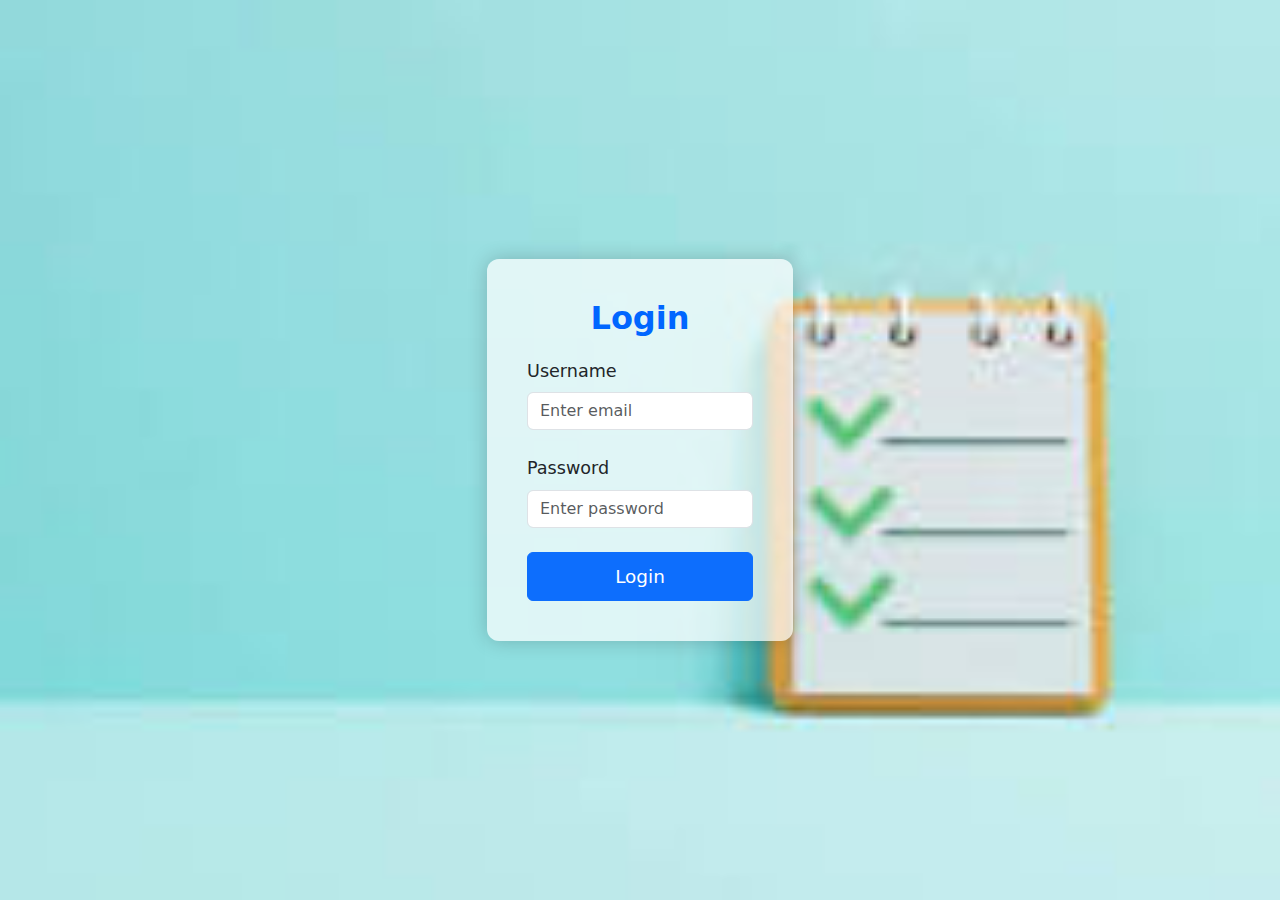
<file: index.html>
<!DOCTYPE html>
<html lang="en">
<head>
    <meta charset="UTF-8">
    <meta name="viewport" content="width=device-width, initial-scale=1.0">
    <title>TODO List</title>
    <link href="https://cdn.jsdelivr.net/npm/bootstrap@5.3.0/dist/css/bootstrap.min.css" rel="stylesheet">
    <style>
        body {
          background-image: url('bg.jpg');
          background-size: cover; /* Makes sure the image covers the entire page */
          background-position: center; /* Centers the image */
          background-repeat: no-repeat; /* Prevents the image from repeating */
      }
      
        .d-flex-center {
            height: 100vh;
            display: flex;
            justify-content: center;
            align-items: center;
            background-size: cover;
        }

        .login-container {
            max-width: 500px;
            padding: 40px;
            box-shadow: 0 0 20px rgba(0, 0, 0, 0.2);
            border-radius: 12px;
            background-color: rgba(255, 255, 255, 0.7);
            font-size: 1.15rem;
            animation: fadeIn 1.5s ease-in-out;
        }

        h2 {
            color:rgb(0, 102, 255);
            font-size: 2rem;
            font-weight: bold;
            margin-bottom: 20px;
            animation: slideIn 1s ease-out;
        }

        .form-label {
            font-size: 1.1rem;
            font-weight: 500;
        }


        .btn {
            font-size: 1.15rem;
            padding: 10px;
            transition: transform 0.3s ease;
        }

        .btn:hover {
            transform: scale(1.05);
        }

        @keyframes fadeIn {
            from { opacity: 0; }
            to { opacity: 1; }
        }

        @keyframes slideIn {
            from { transform: translateY(-50px); opacity: 0; }
            to { transform: translateY(0); opacity: 1; }
        }

        .error{
            color: red;
        }
    </style>
</head>
<body>
    <div class="d-flex-center">
        <div class="login-container">
            <h2 class="text-center">Login</h2>
            <form onsubmit="return false">
                <div class="mb-4">
                    <label for="email" class="form-label">Username</label>
                    <input type="text" class="form-control" id="user" placeholder="Enter email">
                    <span id="usererror" class="error"></span>
                </div>
                <div class="mb-4">
                    <label for="password" class="form-label">Password</label>
                    <input type="password" class="form-control" id="pwd" placeholder="Enter password">
                    <span id="passworderror" class="error"></span>
                </div>
               
                <button onclick="login()" class="btn btn-primary w-100">Login</button>
            </form>
            <script src="login.js"></script>
        </div>
    </div>
      <script src="https://cdn.jsdelivr.net/npm/@popperjs/core@2.9.3/dist/umd/popper.min.js"></script>
      <script src="https://cdn.jsdelivr.net/npm/bootstrap@5.3.0/dist/js/bootstrap.min.js"></script>

</body>
</html>
</file>
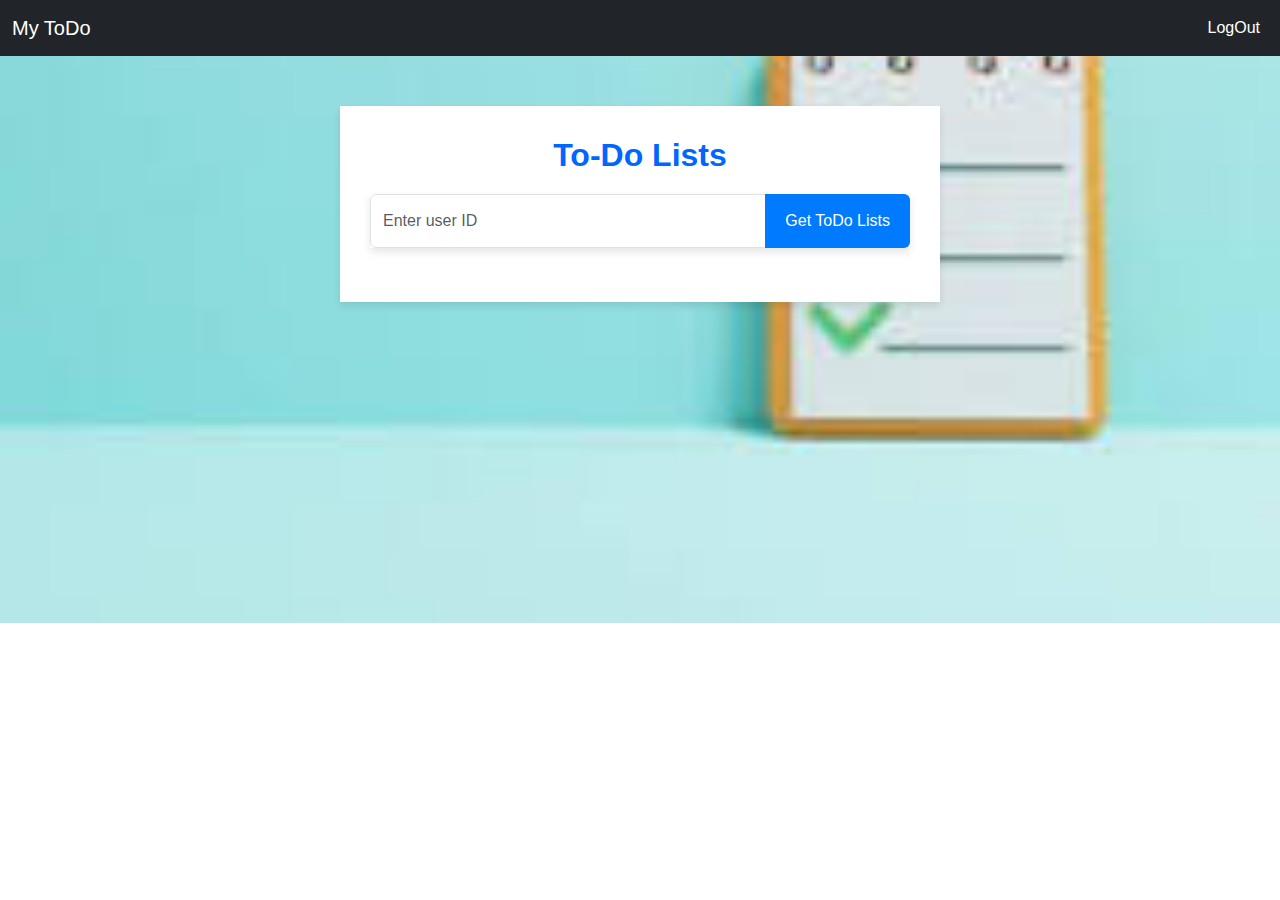
<file: todo.html>
<!DOCTYPE html>
<html lang="en">
<head>
    <meta charset="UTF-8">
    <meta name="viewport" content="width=device-width, initial-scale=1.0">
    <title>TODO List</title>
    <link href="https://cdn.jsdelivr.net/npm/bootstrap@5.3.0/dist/css/bootstrap.min.css" rel="stylesheet">
    <link rel="stylesheet" href="style.css">
    <style>
        .navbar-brand, .nav-link {
            color: white !important;
        }
        
        .nav-link:hover {
            color: #ffc107 !important;
        }

        body {
          background-image: url('bg.jpg');
          background-size: cover; /* Makes sure the image covers the entire page */
          background-position: center; /* Centers the image */
          background-repeat: no-repeat; /* Prevents the image from repeating */
      }
        </style>
</head>
<body>

     
    <nav class="navbar navbar-expand-lg navbar-light bg-dark">
        <div class="container-fluid">
            <a class="navbar-brand" href="#">My ToDo</a>
            <button class="navbar-toggler" type="button" data-bs-toggle="collapse" data-bs-target="#navbarNav" aria-controls="navbarNav" aria-expanded="false" aria-label="Toggle navigation">
                <span class="navbar-toggler-icon"></span>
            </button>
            <div class="collapse navbar-collapse" id="navbarNav">
                <ul class="navbar-nav ms-auto">
                    <li class="nav-item">
                        <a class="nav-link" href="index.html">LogOut</a>
                    </li>
                </ul>
            </div>
        </div>
    </nav>
    <div class="container">
        <h1>To-Do Lists</h1>

        
        <div class="input-group mb-4">
            <input type="text" class="form-control" name="userID" placeholder="Enter user ID" id="userID">
            <button class="btn btn-primary" id="searchBtn">Get ToDo Lists</button>
        </div>

        
        <div class="loading">
            <div class="spinner-border text-primary" role="status">
                <span class="visually-hidden">Loading...</span>
            </div>
        </div>

        
        <div class="todo-list">
            <h2> <span id="userId"></span></h2>
            
        </div>

        
        <div id="errormsg" class="alert alert-danger" role="alert">
            Unable to fetch ToDo lists. Please try again.
        </div>
    </div>

    <script src="todo.js"></script>
</body>
</html>
</file>
<file: style.css>
body {
    font-family: 'Segoe UI', Tahoma, Geneva, Verdana, sans-serif;
    background: white;
}

.container {
    max-width: 600px;
    margin: 50px auto;
    background-color: white;
    box-shadow: 0 4px 8px rgba(0, 0, 0, 0.1);
    padding: 30px;
}

h1 {
    font-size: 2rem;
    color: rgb(0, 102, 255);
    text-align: center;
    margin-bottom: 20px;
    font-weight: 600;
}

.input-group {
    box-shadow: 0 4px 8px rgba(0, 0, 0, 0.1);
}

.input-form-control {
    border-radius: 50px;
    padding: 15px;
}

#searchBtn {
    background: #007bff;
    border: none;
    padding: 15px 20px;
    font-weight: 500;
    transition: background 0.3s ease;
}

#searchBtn:hover {
    background: #0056B3;
}

.loading {
    display: none;
    text-align: center;
    margin: 20px 0;
}

.underline {
    text-decoration: line-through;
}

.todo-list .card {
    background-color: #f8f9fa;
    border: 1px solid #dee2e6;
    border-radius: 8px;
}

.todo-list .card p {
    margin: 0;
}

.todo-list .card p + p {
    margin-top: 8px;
}




#errormsg {
    margin-top: 20px;
    display: none;
}
</file>
